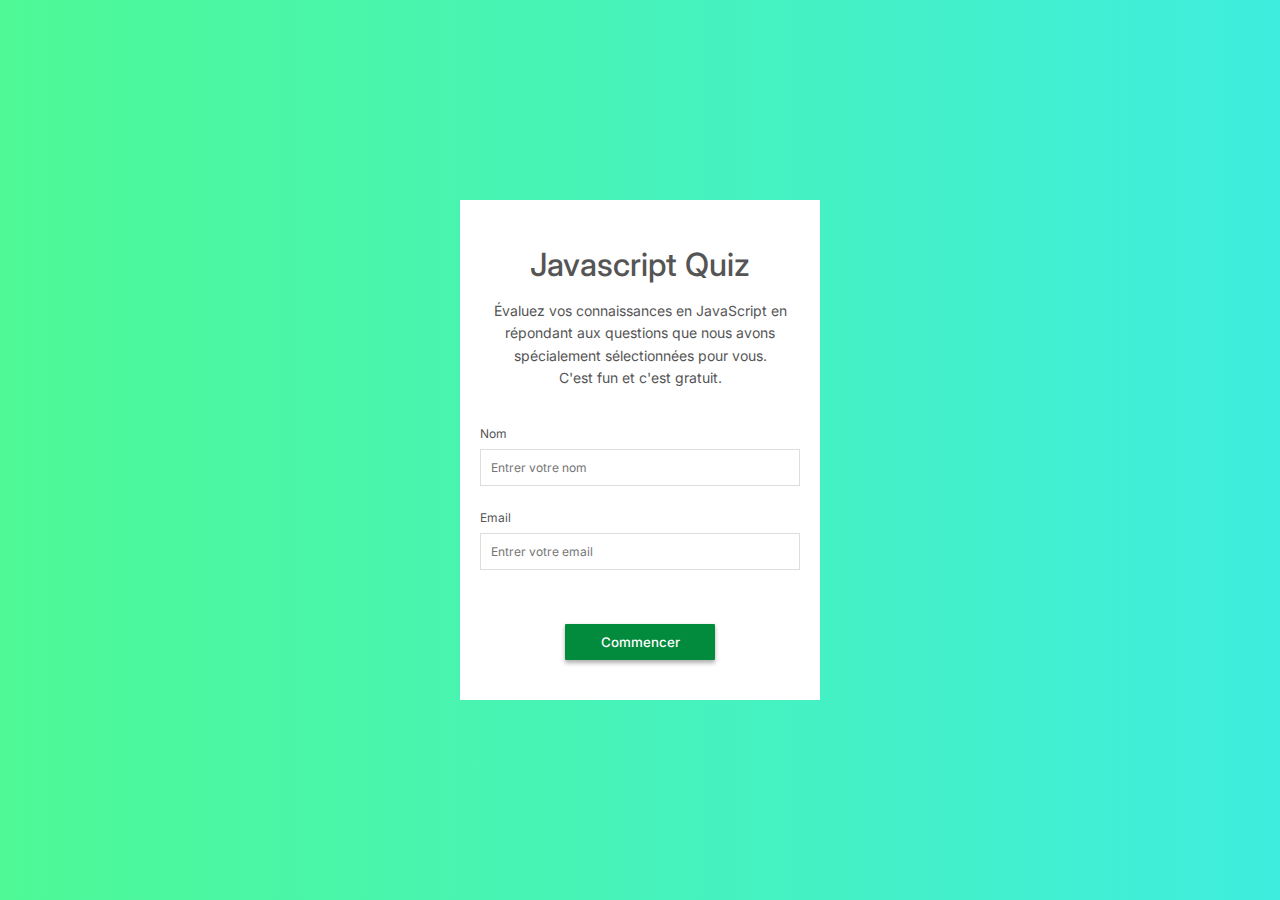
<file: quizapp.html>
<!DOCTYPE html>
<html lang="en">
<head>
    <meta charset="UTF-8">
    <meta http-equiv="X-UA-Compatible" content="IE=edge">
    <meta name="viewport" content="width=device-width, initial-scale=1.0">
    <link rel="stylesheet" href="css/css.css">
    <title>Quiz App</title>
</head>
<body>
<!-- START -->
    <!-- Home-Interface -->
    <section class="section-1">
        <div class="home-container">
            <form class="home-form">
                <div class="header">
                    <h1>Javascript Quiz</h1>
                    <p>Évaluez vos connaissances en JavaScript en 
                        <br>répondant aux questions que nous avons 
                        <br>spécialement sélectionnées pour vous. 
                        <br>C'est fun et c'est gratuit.</p>
                </div>
                <div class="name-container">
                    <label for="name">Nom</label>
                    <input type="text" id="name" placeholder="Entrer votre nom">
                    <small id="warningName"></small>
                </div>
                <div class="email-container">
                    <label for="email">Email</label>
                    <input type="email" id="email" placeholder="Entrer votre email">
                    <small id="warningEmail"></small>
                </div>
                <div id="start-btn-container"></div>
                    <button id="start-btn" type="submit">Commencer</button>
                </div>
            </form>
        </div>
    </section>
    
        <!-- Questions-Interface -->
    <section class="section-2">
        <div class="form-question">
            <div class="question-title">
                <h4>Quel est le type d'un fichier javascript ?</h4>
            </div>
            <form>
                <div  id="question-num">
                    <div class="flex-bar-label">
                        <div>
                            <span >Question</span>
                            <span id="leftNumber">1</span><span id="bar">/</span>
                            <span id="rightNumber">15</span>
                        </div>
                        <label id="delay-counter">60</label> 
                    </div>
                    <div class="back-unprogress-bar"> 
                        <div class="unprogress-bar"></div>
                    </div>
                </div>
                <div class="response">
                    <div class="input-container">
                        <input type="radio" name="question1" value="" class="radio-input">
                        <label class="response-value"></label>
                    </div>
                    <div class="input-container">
                        <input type="radio" name="question1" value="" class="radio-input">
                        <label class="response-value"></label>
                    </div>
                    <div class="input-container">
                        <input type="radio" name="question1" value="" class="radio-input">
                        <label class="response-value"></label>
                    </div>
                    <div class="input-container">
                        <input type="radio" name="question1" value="" class="radio-input">
                        <label class="response-value"></label>
                    </div>
                </div>
                <div id="Question-btn-container">
                    <button id="Exit-btn" type="reset">Quitter</button> 
                    <button id="Next-btn" type="submit">Suivant</button> 
                 </div>
            </form>
        </div>
    </section>

    <!-- CheckOutput-Interface -->
    <section class="section-3">
        <div class="result-output success">
            <h4 id="customer-name">Karis</h4>
            <p id="customer-email">karis@gmail.com</p>
            <div class="icon-check-result">
                <div class="checked-result">
                    <img src="assets/svg/bx-check.svg" alt="">
                </div>
                <div class="crossed-result">
                    <img src="assets/svg/bx-x.svg" alt="">
                </div>
            </div>
            <div class="ShowResult">
                <span id="resultMaxNum"></span><span>/15</span>
            </div>
            <div class="btn returnBack">
                <button type ="submit" id="accueil">Accueil</button>
            </div>
        </div>
    </section>
<!-- END -->

</body>
<script src="js/myScript.js"></script>
</html>
</file>
<file: css/css.css>
@import url('https://fonts.googleapis.com/css2?family=Inter&family=Montserrat&display=swap');

*{
    padding: 0;
    margin: 0;
    font-family: 'Inter';
    box-sizing: border-box;
}

body{
    background: linear-gradient(to right, #20f77acb, #29ebdbe5);
    display: flex;
    align-items: center;
    justify-content: center;
    min-height: 100vh;
    overflow: hidden;
}

.section-1,
.section-2,
.section-3
 {
     width: 360px;
     height: 500px;
     max-width: 100%;
     max-height: 100%;
     position: relative;
    background: #FFFFFF;
}

.section-1 {
    /* display: none; */
    display: block;
}

form {
    position: absolute;
    width: 100%;
    display: flex;
    flex-direction: column;
    justify-content: center;
    align-items: center;
    gap: 1rem;
}

.header {
    display: flex;
    flex-direction: column;
    justify-content: center;
    align-items: center;
    gap: 1rem;
    padding: 25px 25px 0 25px ;
    margin-bottom: 20px;
} 

h1 {
    font-size: 32px;
    font-weight: 500;
    line-height: 39px;
    text-align: center;
    letter-spacing: 0em;
    color: #555555;
    margin-top: 20px;
}

p {
    text-align: center;
    line-height: 1.4rem;
    font-size: 14px;
    color: #555555;
    padding: 0;
}

.name-container, .email-container {
    gap: .5rem;
    width: 100%;
    padding: 0 20px;
    display: flex;
    position: relative;
    flex-direction: column;
}

.name-container input:focus, .email-container input:focus {
    outline: 0;
}

.name-container label, .email-container label{
    color: #555555;
    font-size: 12px;
}

.name-container input, .email-container input {
    width: 100%;
    padding: 10px;
    font-size: 12px;
    color: #555555;
    background: #FFFFFF;
    border: 1px solid #DDDDDD;
}

#errorName, #errorEmail {
    font-size: 8.5px;
    color: #FF3838;
}

#start-btn-container {
    width: 100%;
    font-size: 14px;
    padding: 7px 20px;
    display: flex;
    flex-direction: column;
    align-items: center;
    justify-content: center;
}

#start-btn {
    padding: 10px;
    width: 150px;
    color: #FFFFFF;
    font-weight: 500;
    border: none;
    border-radius: 1px;
    background: #028A3D;
    box-shadow: 0px 2.5px 4px rgba(128, 128, 128, 0.63);
}

#start-btn:hover{
    background: #028A3Dc2;
    font-weight: 700;
}


/* =====================
    Style for Questions 
   ===================== */

.section-2 {
    display: none;
    /* display: block; */
}

.question-title {
    position: relative;
    padding: 40px 19px 30px 19px;
}

.question-title h4 {
    text-align: center; 
    color: #555555;
}

.flex-bar-label{
    display: flex;
    justify-content: space-between;
    color: #555555;
    font-size: 10px;
}

#question-num {
    padding: 0px 20px 0px 20px;
    min-width: 100%;
}

.back-unprogress-bar{
    width: 320px;
    height: 6px;
    margin-top: 10px;
    position: relative;
    border-radius: 5px;
    margin-bottom: 15px;
    background-color: #ddd;
}

.unprogress-bar {
    height: 6px;
    width: 320px ;
    border-radius: 5px;
    background-color: #028A3D;
}

.response {
    padding: 0px 20px;
    min-width: 100%;
}

.input-container:first-of-type {
    margin-top: 10px;
}

.input-container {
    /* margin-left: 10px; */
    padding: 10px;
    margin-bottom: 22px;
    border: 1px solid rgba(128, 128, 128, 0.418);
}

/* .input-container input:checked {
    border: 1px solid #028A3D;
} */

.response .radio-input {
    -webkit-appearance: none;
    -moz-appearance: none;
    appearance: none;

    width: 14px;
    height: 14px;
    border-radius: 50%;
    border: 1px solid gray;

}
.response .radio-input:checked {
    border-radius: 50%;
    border: 7px solid #028A3D;
}

.response .response-value {
    font-size: 15px;
    color: gray;
    margin-left: 5px;
}

.Question-btn-container {
    text-align: center;
}

#result-btn-container {
    gap: 2rem;
    display: flex;
    justify-content: space-between;
    width: 100%;
    padding: 215x;
}

#Exit-btn, #Next-btn {
    width: 120px;
    border: none;
    padding: 10px;
    margin: 0px 15px;
    color: #FFFFFF;
    font-weight: 500;
    box-shadow: 0px 2.5px 4px rgba(128, 128, 128, 0.63);
}

#Exit-btn {
    background: orange;
}


#Exit-btn:hover{
    background: rgba(255, 166, 0, 0.653);
    font-weight: 700;
}

#Next-btn {
    background: #028A3D;
}


#Next-btn:hover{
    background: #028A3Dc2;
    font-weight: 700;
}
/* ======================
    Style for the result
   ======================
*/

.section-3 {
    display: none;
    width: 360px;
    height: 500px;
    position: relative;
    flex-direction: column;
    background: #FFFFFF;
    max-width: 100%;
}

.result-output {
    display: flex;
    flex-direction: column;
    justify-content: center;
    align-items: center;
    gap: 2rem;
    padding: 80px;
    max-height: 500px;
    min-height: 500px;
}

#customer-name{
    text-align: center;
    font-size: 24px;
}

#customer-email
{
    text-align: center;
    font-size: 18px;

}

.icon-check-result {
    display: flex;
    flex-direction: column;
    min-width: 100%;
    max-width: 100%;
    align-items: center;
}

.checked-result {
    display: none;
    /* display: block; */
    width: 120px;
    height: 120px;
    text-align: center;
    border: 10px solid #00d830;
    border-radius: 100%;
}

.crossed-result {
    display: none;
    width: 120px;
    height: 120px;
    text-align: center;
    border: 10px solid #FF0000;
    border-radius: 100%;
}

.crossed-result img {
    width: 100px;
    height: 100px;
}

.ShowResult {
    display: flex;
}

#accueil{
    padding: 10px;
    width: 150px;
    font-size: 16px;
    color: #FFFFFF;
    font-weight: 500;
    border: none;
    border-radius: 1px;
    background: #0880D6;
    box-shadow: 0px 2.5px 4px rgba(128, 128, 128, 0.63);
}

#accueil:hover{
    background: #116a7ec2;
    font-weight: 700;
}
</file>
